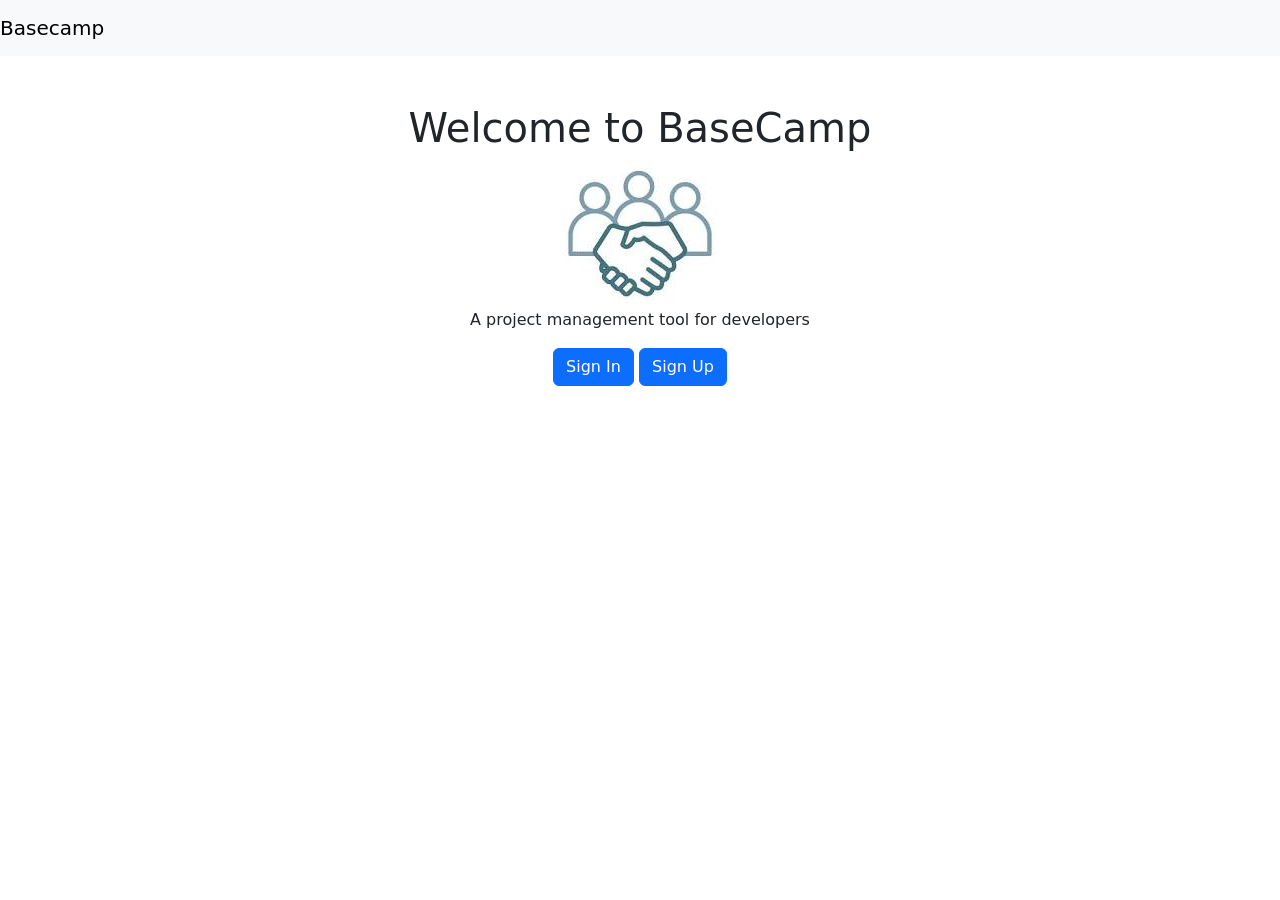
<file: public/index.html>
<!DOCTYPE html>
<html lang="en">
<head>
  <meta charset="UTF-8">
  <meta name="viewport" content="width=device-width, initial-scale=1.0">
  <title>Welcome to MyApp</title>
  <!-- Bootstrap CSS CDN -->
  <link 
    href="https://cdn.jsdelivr.net/npm/bootstrap@5.3.0/dist/css/bootstrap.min.css" 
    rel="stylesheet"
  >
  <link href="css/index.css" rel="stylesheet">
</head>
<body>
  <!-- Navbar -->
  <nav class="navbar navbar-expand-lg navbar-light bg-light">
    <a class="navbar-brand" href="index.html">Basecamp</a>
    <button 
      class="navbar-toggler" 
      type="button" 
      data-bs-toggle="collapse" 
      data-bs-target="#navbarNav" 
      aria-controls="navbarNav" 
      aria-expanded="false" 
      aria-label="Toggle navigation"
    >
      <span class="navbar-toggler-icon"></span>
    </button>
  </nav>
  
  <!-- Main Content -->
  <div class="container mt-5">
    <h1>Welcome to BaseCamp</h1>
    <img src="/public/Assets/img/download (1).jpeg" alt="">
    <p>A project management tool for developers</p>
    <a href="signin.html" class="btn btn-primary" id="signupButton">Sign In</a>
    <a href="signup.html" class="btn btn-primary " id="signupButton">Sign Up</a>
  </div>
 

  <!-- Bootstrap Bundle with Popper.js (JavaScript CDN) -->
  <script 
    src="https://cdn.jsdelivr.net/npm/bootstrap@5.3.0/dist/js/bootstrap.bundle.min.js"
  ></script>
</body>
</html>
</file>
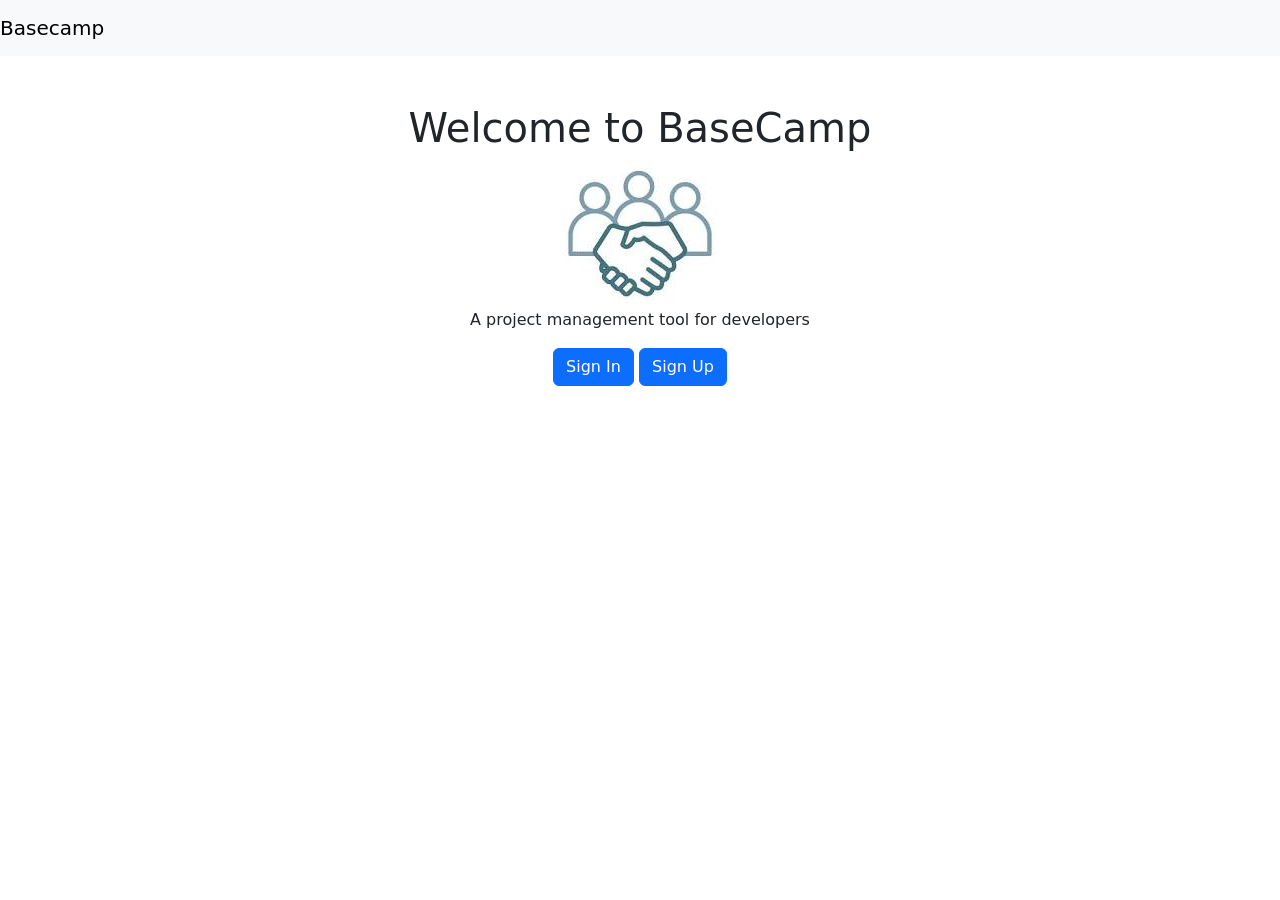
<file: public/admin.html>
<!DOCTYPE html>
<html lang="en">
<head>
    <meta charset="UTF-8">
    <meta name="viewport" content="width=device-width, initial-scale=1.0">
    <title>Admin Dashboard</title>
    <link rel="stylesheet" href="https://cdn.jsdelivr.net/npm/bootstrap@5.3.0/dist/css/bootstrap.min.css">
</head>
<body>
    <nav class="navbar navbar-expand-lg navbar-light bg-light">
        <a class="navbar-brand" href="index.html">Basecamp</a>
        <button class="navbar-toggler" type="button" data-bs-toggle="collapse" data-bs-target="#navbarNav" aria-controls="navbarNav" aria-expanded="false" aria-label="Toggle navigation">
          <span class="navbar-toggler-icon"></span>
        </button>
        <div class="collapse navbar-collapse" id="navbarNav">
          <ul class="navbar-nav ms-auto">
            <li class="nav-item"><a class="nav-link" href="users.html">Users</a></li>
            <li class="nav-item"><a class="nav-link" href="projects.html">Projects</a></li>
            <li class="nav-item"><a class="nav-link" id="sign-out-btn" href="index.html">Sign Out</a></li>
          </ul>
        </div>
    </nav>

    <div class="container mt-4">
        <h2 class="text-center">Admin Dashboard</h2>

        <!-- Users Table -->
        <h3>All Users</h3>
        <table class="table">
            <thead>
                <tr>
                    <th>ID</th>
                    <th>Email</th>
                    <th>Role</th>
                    <th>Actions</th>
                </tr>
            </thead>
            <tbody id="user-table-body">
                <!-- Users will be populated dynamically -->
            </tbody>
        </table>

        <!-- Projects Table -->
        <h3>All Projects</h3>
        <table class="table">
            <thead>
                <tr>
                  <th>ID</th>
                  <th>Name</th>
                  <th>Description</th>
                  <th>User ID</th>
                  <th>Attachment</th>
                  <th>Actions</th>
                </tr>
            </thead>
            <tbody id="project-table-body">
                <!-- Projects will be populated dynamically -->
            </tbody>
        </table>
    </div>

    <div class="modal fade" id="editProjectModal" tabindex="-1" aria-labelledby="editProjectModalLabel" aria-hidden="true">
        <div class="modal-dialog">
          <div class="modal-content">
            <div class="modal-header">
              <h5 class="modal-title" id="editProjectModalLabel">Edit Project</h5>
              <button type="button" class="btn-close" data-bs-dismiss="modal" aria-label="Close"></button>
            </div>
            <div class="modal-body">
              <form id="edit-project-form" onsubmit="event.preventDefault(); saveProjectChanges();">
                <!-- Hidden input to store project ID -->
                <input type="hidden" id="edit-project-id">
                <div class="mb-3">
                  <label for="edit-project-name" class="form-label">Project Name</label>
                  <input type="text" class="form-control" id="edit-project-name" required>
                </div>
                <div class="mb-3">
                  <label for="edit-project-description" class="form-label">Project Description</label>
                  <textarea class="form-control" id="edit-project-description" rows="3" required></textarea>
                </div>
                <button type="submit" class="btn btn-primary">Save Changes</button>
              </form>
            </div>
          </div>
        </div>
      </div>
      

    <!-- Bootstrap JS -->
    <script src="https://cdn.jsdelivr.net/npm/bootstrap@5.3.0/dist/js/bootstrap.bundle.min.js"></script>
    <script src="js/admin.js"></script>
   
</body>
</html>
</file>
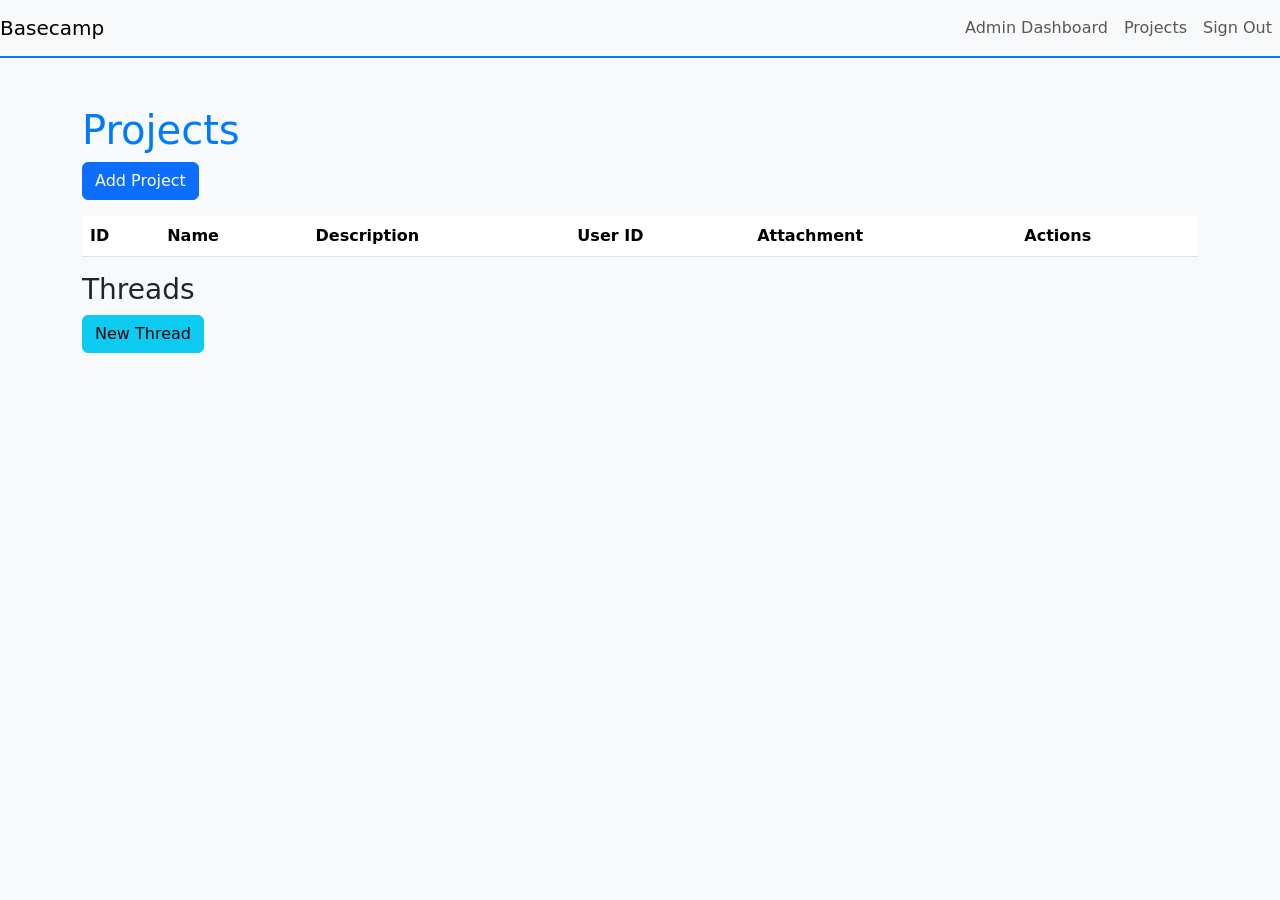
<file: public/projects.html>
<!DOCTYPE html>
<html lang="en">
<head>
  <meta charset="UTF-8">
  <meta name="viewport" content="width=device-width, initial-scale=1.0">
  <title>Manage Projects</title>
  <!-- Bootstrap CSS CDN -->
  <link href="https://cdn.jsdelivr.net/npm/bootstrap@5.3.0/dist/css/bootstrap.min.css" rel="stylesheet">
  <!-- Optional Custom Styles -->
  <link rel="stylesheet" href="css/styles.css">
</head>
<body>
  <nav class="navbar navbar-expand-lg navbar-light bg-light">
    <a class="navbar-brand" href="index.html">Basecamp</a>
    <button class="navbar-toggler" type="button" data-bs-toggle="collapse" data-bs-target="#navbarNav" aria-controls="navbarNav" aria-expanded="false" aria-label="Toggle navigation">
      <span class="navbar-toggler-icon"></span>
    </button>
    <div class="collapse navbar-collapse" id="navbarNav">
      <ul class="navbar-nav ms-auto">
        <!-- <li class="nav-item"><a class="nav-link" href="users.html">Users</a></li> -->
        <li class="nav-item"><a class="nav-link" href="admin.html">Admin Dashboard</a></li>
        <li class="nav-item"><a class="nav-link" href="projects.html">Projects</a></li>
        <li class="nav-item"><a class="nav-link" id="sign-out-btn" href="#">Sign Out</a></li>
      </ul>
    </div>
  </nav>
  <div class="container mt-5">
    <h1>Projects</h1>
    <button class="btn btn-primary mb-3" data-bs-toggle="modal" data-bs-target="#addProjectModal">Add Project</button>
    <table class="table table-striped">
      <thead>
        <tr>
          <th>ID</th>
          <th>Name</th>
          <th>Description</th>
          <th>User ID</th>
          <th>Attachment</th>
          <th>Actions</th>
        </tr>
      </thead>
      <tbody id="project-table-body">
        <!-- Dynamic rows will be injected here by JavaScript -->
      </tbody>
    </table>

    <!-- Threads Section -->
    <h3>Threads</h3>
    <button class="btn btn-info mb-2" id="createThreadBtn">New Thread</button>
    <ul class="list-group" id="threadList"></ul>
    
  </div>

   <!-- Add Project Modal -->
   <!-- <div class="modal fade" id="addProjectModal" tabindex="-1" aria-labelledby="addProjectModalLabel" aria-hidden="true">
    <div class="modal-dialog">
      <div class="modal-content">
        <div class="modal-header">
          <h5 class="modal-title" id="addProjectModalLabel">Add New Project</h5>
          <button type="button" class="btn-close" data-bs-dismiss="modal" aria-label="Close"></button>
        </div>
        <div class="modal-body">
          <form id="add-project-form">
            <div class="mb-3">
              <label for="project-name" class="form-label">Project Name</label>
              <input type="text" class="form-control" id="project-name" required>
            </div>
            <div class="mb-3">
              <label for="project-description" class="form-label">Project Description</label>
              <textarea class="form-control" id="project-description" rows="3" required></textarea>
            </div>
            <button type="submit" class="btn btn-primary">Add Project</button>
          </form>
        </div>
      </div>
    </div>
  </div> -->
  <div class="modal fade" id="addProjectModal" tabindex="-1" aria-labelledby="addProjectModalLabel" aria-hidden="true">
    <div class="modal-dialog">
      <div class="modal-content">
        <div class="modal-header">
          <h5 class="modal-title" id="addProjectModalLabel">Create New Project</h5>
          <button type="button" class="btn-close" data-bs-dismiss="modal" aria-label="Close"></button>
        </div>
        <div class="modal-body">
          <form id="projectForm">
            <div class="mb-3">
              <label for="projectName" class="form-label">Project Name</label>
              <input type="text" id="projectName" class="form-control" required>
            </div>
            <div class="mb-3">
              <label for="projectDescription" class="form-label">Description</label>
              <textarea id="projectDescription" class="form-control" required></textarea>
            </div>
            <div class="mb-3">
              <label for="fileUpload" class="form-label">Upload Attachment (Optional)</label>
              <input type="file" id="fileUpload" class="form-control">
            </div>
            <button type="submit" class="btn btn-success">Create Project</button>
          </form>
        </div>
      </div>
    </div>
  </div>

<!-- Select Project Modal -->
<div class="modal fade" id="selectProjectModal" tabindex="-1">
  <div class="modal-dialog">
    <div class="modal-content">
      <div class="modal-header">
        <h5 class="modal-title">Select a Project to Edit</h5>
        <button type="button" class="btn-close" data-bs-dismiss="modal"></button>
      </div>
      <div class="modal-body">
        <select id="edit-project-select" class="form-select"></select>
      </div>
      <div class="modal-footer">
        <button class="btn btn-primary" onclick="populateEditForm()">Edit Project</button>
      </div>
    </div>
  </div>
</div>
  <!-- Edit Project Modal -->
<div class="modal fade" id="editProjectModal" tabindex="-1" aria-labelledby="editProjectModalLabel" aria-hidden="true">
  <div class="modal-dialog">
    <div class="modal-content">
      <div class="modal-header">
        <h5 class="modal-title" id="editProjectModalLabel">Edit Project</h5>
        <button type="button" class="btn-close" data-bs-dismiss="modal" aria-label="Close"></button>
      </div>
      <div class="modal-body">
        <form id="edit-project-form" onsubmit="event.preventDefault(); saveProjectChanges();">
          <!-- Hidden input to store project ID -->
          <input type="hidden" id="edit-project-id">
          <div class="mb-3">
            <label for="edit-project-name" class="form-label">Project Name</label>
            <input type="text" class="form-control" id="edit-project-name" required>
          </div>
          <div class="mb-3">
            <label for="edit-project-description" class="form-label">Project Description</label>
            <textarea class="form-control" id="edit-project-description" rows="3" required></textarea>
          </div>
          <button type="submit" class="btn btn-primary">Save Changes</button>
        </form>
      </div>
    </div>
  </div>
</div>



  <!-- Bootstrap JS Bundle with Popper -->
  <script src="https://cdn.jsdelivr.net/npm/bootstrap@5.3.0/dist/js/bootstrap.bundle.min.js"></script>
  <script src="js/projects.js"></script>
  <script src="js/auth.js"></script>
</body>
</html>
</file>
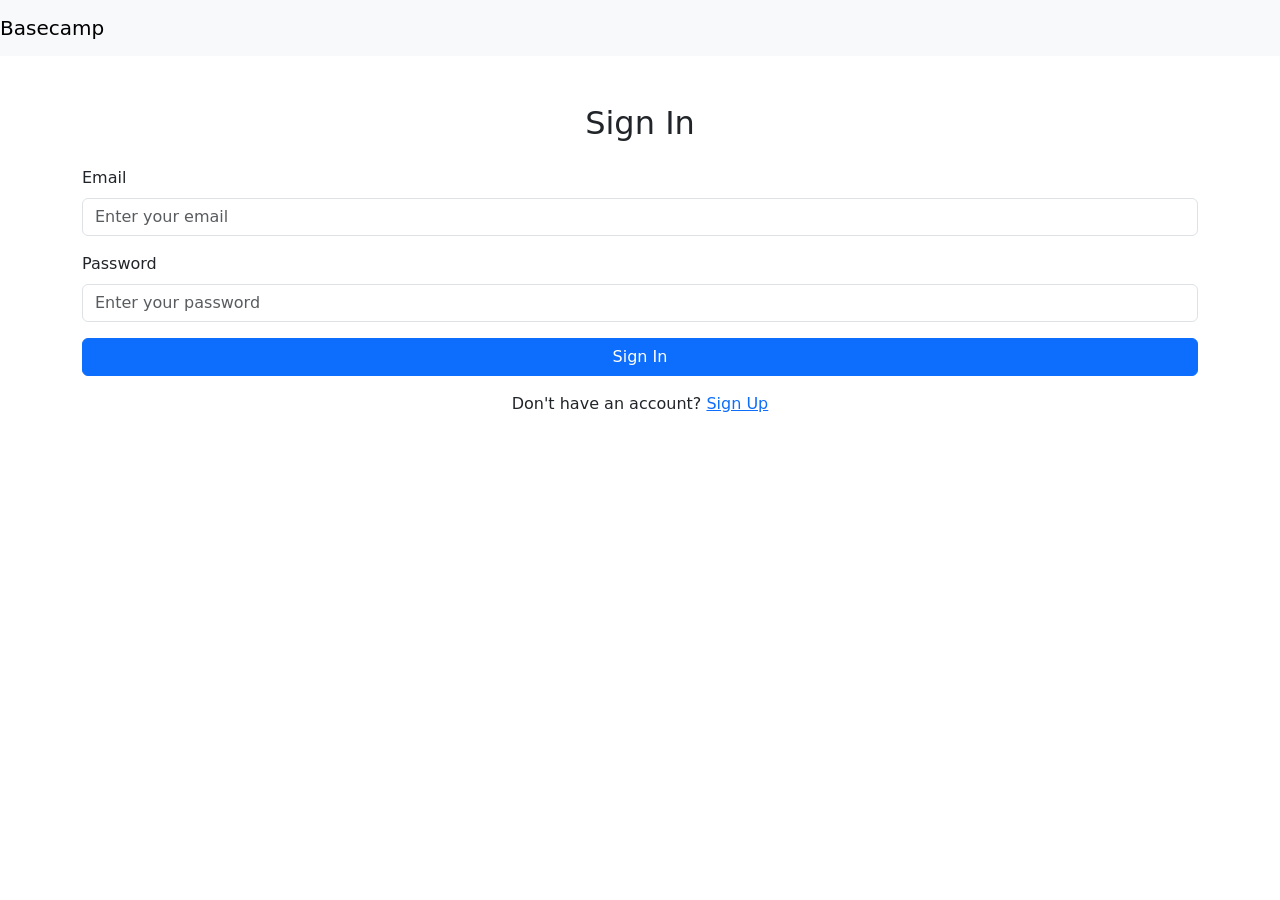
<file: public/signin.html>
<!DOCTYPE html>
<html lang="en">
<head>
  <meta charset="UTF-8">
  <meta name="viewport" content="width=device-width, initial-scale=1.0">
  <title>Sign In</title>
  <link href="https://cdn.jsdelivr.net/npm/bootstrap@5.3.0/dist/css/bootstrap.min.css" rel="stylesheet">
  <script src="https://cdn.jsdelivr.net/npm/bootstrap@5.3.0/dist/js/bootstrap.bundle.min.js"></script>
</head>
<body>
  <nav class="navbar navbar-expand-lg navbar-light bg-light">
    <a class="navbar-brand" href="index.html">Basecamp</a>
    <button 
      class="navbar-toggler" 
      type="button" 
      data-bs-toggle="collapse" 
      data-bs-target="#navbarNav" 
      aria-controls="navbarNav" 
      aria-expanded="false" 
      aria-label="Toggle navigation"
    >
      <span class="navbar-toggler-icon"></span>
    </button>
  </nav>
  <div class="container mt-5">
    <h2 class="text-center">Sign In</h2>
    <form id="signinForm" class="mt-4">
      <div class="mb-3">
        <label for="email" class="form-label">Email</label>
        <input type="email" class="form-control" id="email" placeholder="Enter your email" required>
      </div>
      <div class="mb-3">
        <label for="password" class="form-label">Password</label>
        <input type="password" class="form-control" id="password" placeholder="Enter your password" required>
      </div>
      <button type="submit" class="btn btn-primary w-100">Sign In</button>
    </form>
    <p class="text-center mt-3">Don't have an account? <a href="signup.html">Sign Up</a></p>
  </div>

  <script>
    // document.getElementById('signinForm').addEventListener('submit', async (e) => {
    //   e.preventDefault();

    //   const email = document.getElementById('email').value;
    //   const password = document.getElementById('password').value;

    //   try {
    //     const response = await fetch('http://localhost:3000/sessions/sign_in', {
    //       method: 'POST',
    //       headers: { 'Content-Type': 'application/json' },
    //       body: JSON.stringify({ email, password }),
    //     });

    //     if (response.ok) {
    //       const data = await response.json();
    //       localStorage.setItem("token", data.token);
    //       alert('Sign in successful!');
    //       console.log('Token:', data.token); // Store token if needed for authentication
    //       // Redirect to the dashboard or another page
    //       window.location.href = 'projects.html';
    //     } else {
    //       const { message } = await response.json();
    //       alert(`Error: ${message}`);
    //     }
    //   } catch (error) {
    //     console.error('Error:', error);
    //     alert('Something went wrong!');
    //   }
    // });
    document.getElementById("signinForm").addEventListener("submit", async function (e) {
    e.preventDefault();

    const email = document.getElementById("email").value;
    const password = document.getElementById("password").value;

    const response = await fetch("https://basecamp-0you.onrender.com/sessions/sign_in", {
        method: "POST",
        headers: { "Content-Type": "application/json" },
        body: JSON.stringify({ email, password }),
    });

    const data = await response.json();

    if (response.ok) {
        localStorage.setItem("token", data.token);
        localStorage.setItem("isAdmin", data.user.isAdmin); // Store admin status

        if (data.user.isAdmin) {
            window.location.href = "admin.html"; // Redirect to admin page
        } else {
            window.location.href = "projects.html"; // Redirect to user dashboard
        }
    } else {
        alert(data.message);
    }
});
  </script>
</body>
</html>
</file>
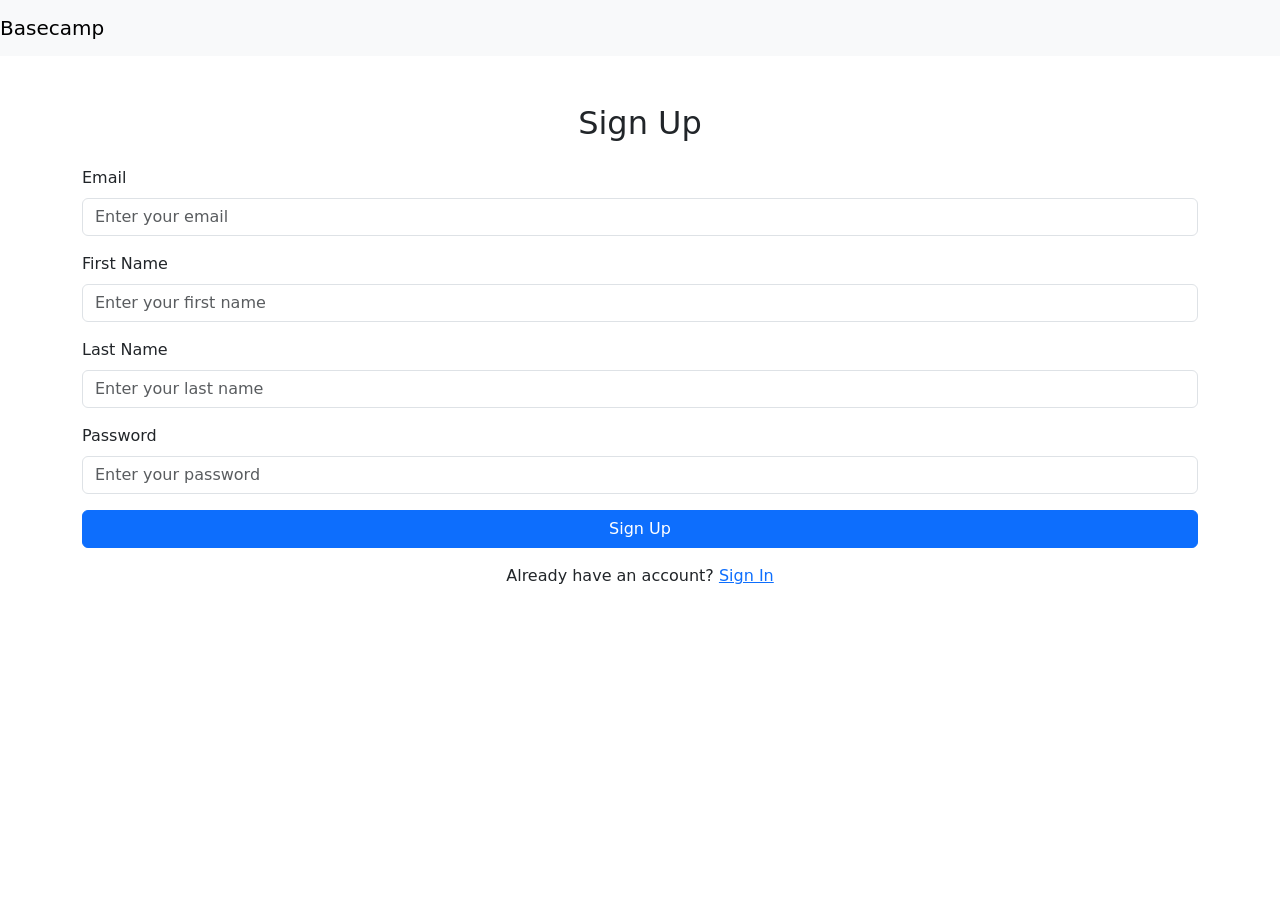
<file: public/signup.html>
<!DOCTYPE html>
<html lang="en">
<head>
  <meta charset="UTF-8">
  <meta name="viewport" content="width=device-width, initial-scale=1.0">
  <title>Sign Up</title>
  <link href="https://cdn.jsdelivr.net/npm/bootstrap@5.3.0/dist/css/bootstrap.min.css" rel="stylesheet">
  <script src="https://cdn.jsdelivr.net/npm/bootstrap@5.3.0/dist/js/bootstrap.bundle.min.js"></script>
  <style>
    .is-invalid {
      border-color: red;
    };
  </style>
</head>
<body>
  <nav class="navbar navbar-expand-lg navbar-light bg-light">
    <a class="navbar-brand" href="index.html">Basecamp</a>
    <button 
      class="navbar-toggler" 
      type="button" 
      data-bs-toggle="collapse" 
      data-bs-target="#navbarNav" 
      aria-controls="navbarNav" 
      aria-expanded="false" 
      aria-label="Toggle navigation"
    >
      <span class="navbar-toggler-icon"></span>
    </button>
  </nav>
  <div class="container mt-5" >
    <h2 class="text-center">Sign Up</h2>
    <form id="signupForm" class="mt-4">
      <div class="mb-3">
        <label for="email" class="form-label">Email</label>
        <input type="email" class="form-control" id="email" placeholder="Enter your email" required>
        <div class="invalid-feedback">Please enter a valid email address.</div>
      </div>
      <div class="mb-3">
        <label for="firstname" class="form-label">First Name</label>
        <input type="text" class="form-control" id="firstname" placeholder="Enter your first name" required>
        <div class="invalid-feedback">First name is required.</div>
      </div>
      <div class="mb-3">
        <label for="lastname" class="form-label">Last Name</label>
        <input type="text" class="form-control" id="lastname" placeholder="Enter your last name" required>
        <div class="invalid-feedback">Last name is required.</div>
      </div>
      <div class="mb-3">
        <label for="password" class="form-label">Password</label>
        <input type="password" class="form-control" id="password" placeholder="Enter your password" required minlength="6">
        <div class="invalid-feedback">Password must be at least 6 characters long.</div>
      </div>
      <button type="submit" class="btn btn-primary w-100" id="signupButton">Sign Up</button>
    </form>
    <p class="text-center mt-3">Already have an account? <a href="signin.html">Sign In</a></p>
  </div>

  <script>
    const signupForm = document.getElementById('signupForm');
    const signupButton = document.getElementById('signupButton');

    signupForm.addEventListener('submit', async (e) => {
      e.preventDefault();

      // Collect input values
      const email = document.getElementById('email');
      const firstname = document.getElementById('firstname');
      const lastname = document.getElementById('lastname');
      const password = document.getElementById('password');

      // Clear previous error states
      [email, firstname, lastname, password].forEach(input => input.classList.remove('is-invalid'));

      // Validate inputs
      if (!email.value || !email.validity.valid) {
        email.classList.add('is-invalid');
        return;
      }
      if (!firstname.value.trim()) {
        firstname.classList.add('is-invalid');
        return;
      }
      if (!lastname.value.trim()) {
        lastname.classList.add('is-invalid');
        return;
      }
      if (!password.value || password.value.length < 6) {
        password.classList.add('is-invalid');
        return;
      }

      // Disable button and show loading state
      signupButton.textContent = 'Signing Up...';
      signupButton.disabled = true;

      try {
        const response = await fetch('https://basecamp-0you.onrender.com/users', {
          method: 'POST',
          headers: { 'Content-Type': 'application/json' },
          body: JSON.stringify({
            email: email.value,
            firstname: firstname.value,
            lastname: lastname.value,
            password: password.value,
          }),
        });

        if (response.ok) {
          alert('Sign up successful!');
          window.location.href = 'signin.html'; // Redirect to Sign In page
        } else {
          const { message } = await response.json();
          alert(`Error: ${message}`);
        }
      } catch (error) {
        console.error('Error:', error);
        alert('Something went wrong! Please try again.');
      } finally {
        // Reset button state
        signupButton.textContent = 'Sign Up';
        signupButton.disabled = false;
      }
    });
  </script>
</body>
</html>
</file>
<file: public/css/index.css>
.container{
    text-align: center;
}
</file>
<file: public/css/styles.css>
body {
    background-color: #f8f9fa;
  }
  
  .navbar {
    border-bottom: 2px solid #007bff;
  }
  
  h1 {
    color: #007bff;
  }
</file>
